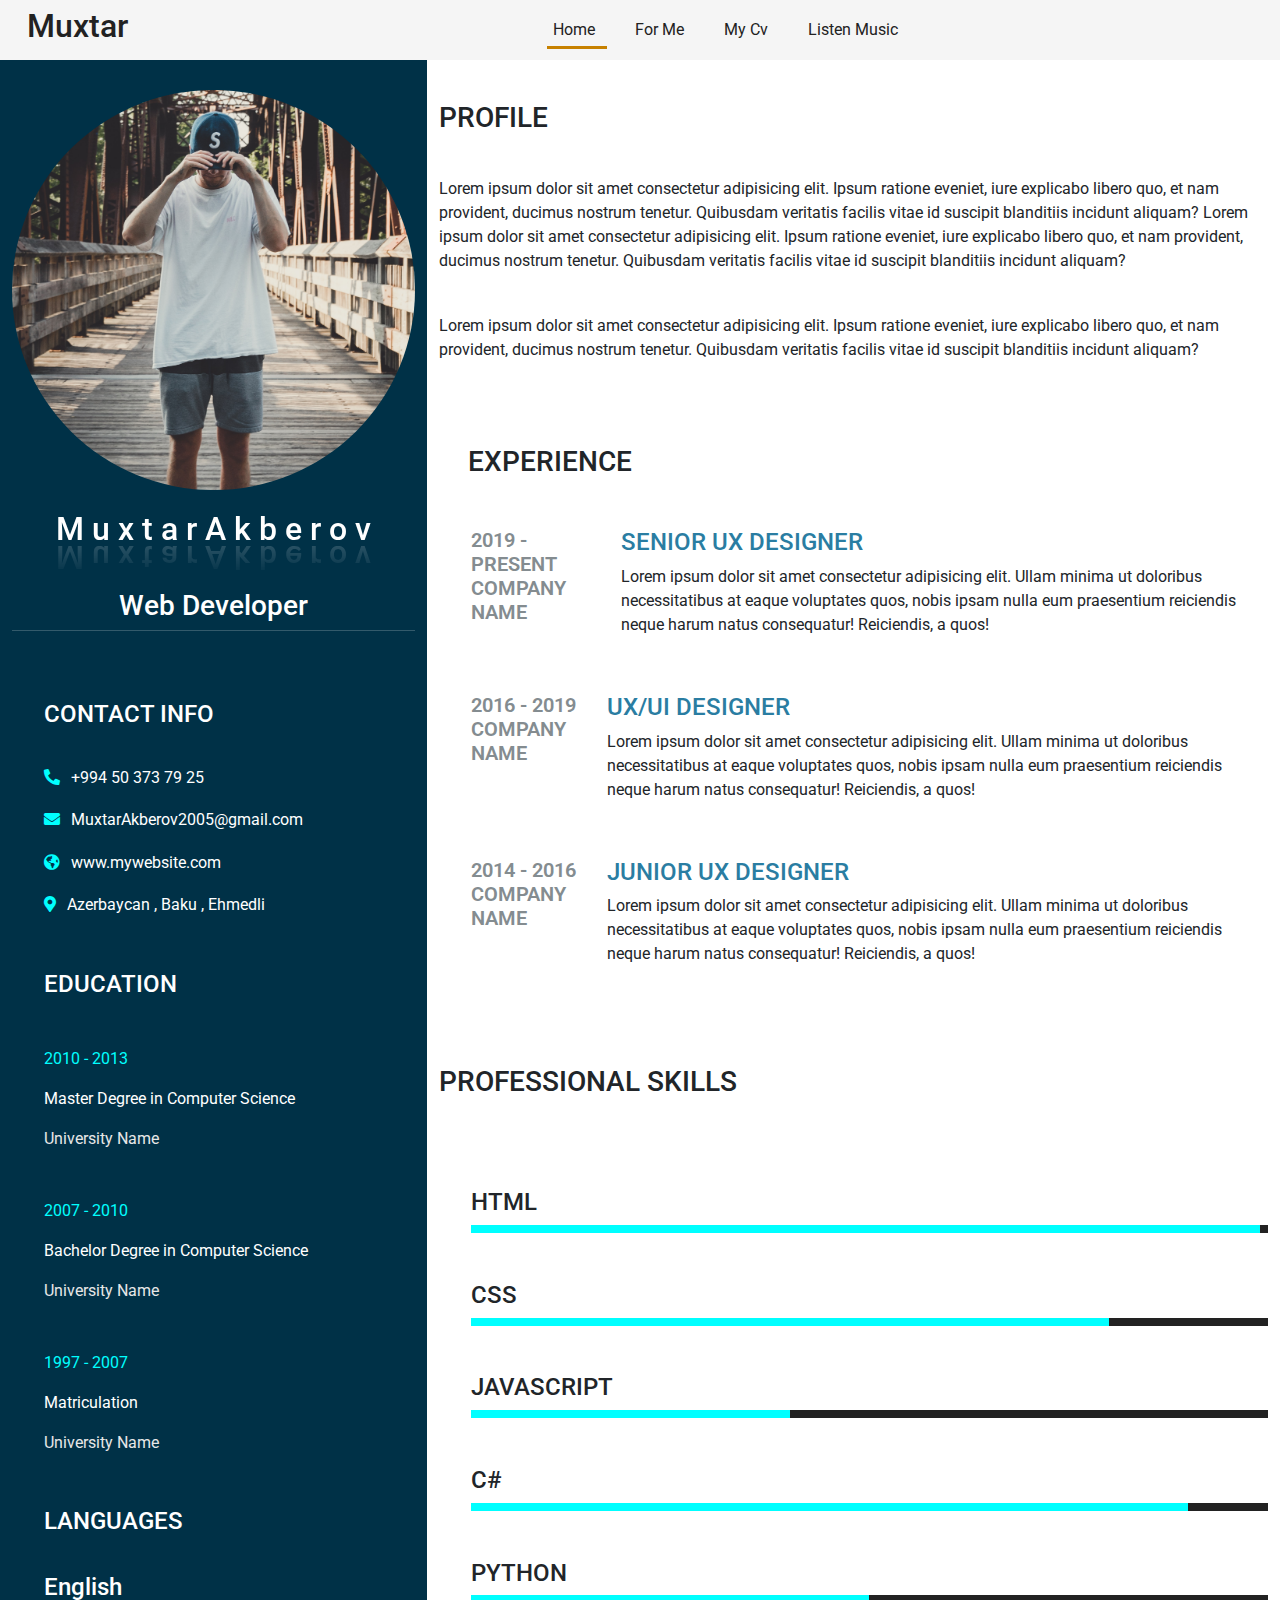
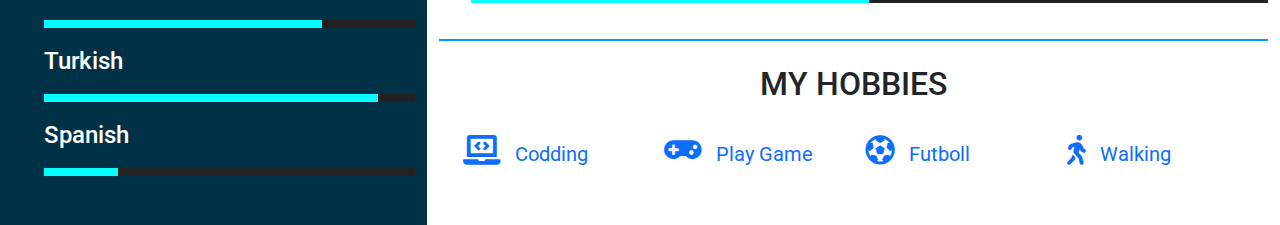
<file: CV.html>
<!DOCTYPE html>
<html lang="en">
<head>
    <meta charset="UTF-8">
    <meta http-equiv="X-UA-Compatible" content="IE=edge">
    <meta name="viewport" content="width=device-width, initial-scale=1.0">
    <link rel="stylesheet" href="CSS/cv.css">
    <link rel="stylesheet" href="CSS/bootstrap.css">
    <link rel="stylesheet" href="https://cdnjs.cloudflare.com/ajax/libs/font-awesome/5.15.3/css/all.min.css">
    <link rel="stylesheet" href="CSS/style.css">
    <title>Document</title>
</head>
<body>
    <!--NAVVV-->
    <div id="maincontainerfluidid" class="container-fluid maincontainerfluid g-0">
        <div class="row g-0" style="width: 100%;">
            <div class="col-12 navbarrr">
                <!--NAVBAR-->
                <div class="container-fluid">
                    <div class="row">
                        <div id="navcolid" class="col-12 navcol navcolcv">
                            <div id="logoid" class="logo">
                                <h2>Muxtar </h2>
                            </div>
                            <div id="navlistid" class="navlist">
                                <ul>
                                    <li><a href="index.html">Home</a></li>
                                    <li><a href="#">For Me</a></li>
                                    <li><a href="CV.html">My Cv</a></li>
                                    <li><a href="#">Listen Music</a></li>
                                    <div id="marker" class=""></div>
                                </ul>
                            </div>
                            <div class="justnavson">

                            </div>
                        </div>
                    </div>
                </div>
            </div>
        </div>
    </div>
    <!--HEADAERR-->
    <div class="container-fluid cvcontainer">
        <div class="row">
            <div class="col-lg-4 col-12 headerleftcol">
                <div>
                   <div class="headerimage">

                   </div>
                   <div class="headerimagebottomtext">
                        <h2>
                            <span style="--i:1;">M</span>
                            <span style="--i:2;">u</span>
                            <span style="--i:3;">x</span>
                            <span style="--i:4;">t</span>
                            <span style="--i:5;">a</span>
                            <span style="--i:6;">r</span>
                            <span style="--i:7;">A</span>
                            <span style="--i:8;">k</span>
                            <span style="--i:9;">b</span>
                            <span style="--i:10;">e</span>
                            <span style="--i:11;">r</span>
                            <span style="--i:12;">o</span>
                            <span style="--i:13;">v</span>
                        </h2>
                        <h3>Web Developer</h3>
                   </div>
                   <ul class="firstulheaderleft">
                       <h4>CONTACT INFO</h4>
                       <li><a href="#"><i class="fas fa-phone-alt"></i>  +994 50 373 79 25</a>  </li>
                       <li><a href="#"><i class="fas fa-envelope"></i>  MuxtarAkberov2005@gmail.com</a> </li>
                       <li><a href="#"><i class="fas fa-globe-americas"></i>  www.mywebsite.com</a> </li>
                       <li><a href="#"><i class="fas fa-map-marker-alt"></i> Azerbaycan , Baku , Ehmedli</a> </li>
                   </ul>
                   <ul class="secondulheaderleft" >
                       <h4>EDUCATION</h4>
                       <li>
                           <p class="year">2010 - 2013</p>
                           <p class="secondplast">Master Degree in Computer Science</p>
                           <p class="lastPlast">University Name</p>
                       </li>
                       <li>
                            <p class="year">2007 - 2010</p>
                            <p class="secondplast">Bachelor Degree in Computer Science</p>
                            <p class="lastPlast">University Name</p>
                        </li>
                        <li>
                            <p class="year"> 1997 - 2007</p>
                            <p class="secondplast">Matriculation</p>
                            <p class="lastPlast">University Name</p>
                        </li>
                   </ul>
                   <ul class="lastulheaderleft">
                       <h4 class="lasth4">LANGUAGES</h4>
                       <li>
                           <h4>English</h4>
                           <div class="englishbarbackdiv">
                                <div class="englishbarfrontdiv">

                                </div>
                           </div>
                       </li>
                       <li>
                        <h4>Turkish</h4>
                        <div class="turkishbarbackdiv">
                             <div class="turkishbarfrontdiv">

                             </div>
                        </div>
                    </li>
                    <li>
                        <h4>Spanish</h4>
                        <div class="spanishbarbackdiv">
                             <div class="spanishbarfrontdiv">

                             </div>
                        </div>
                    </li>
                   </ul>
                </div>
            </div>
            <div class="col-lg-8 col-12 headerrightcol">
                <div>
                    <div class="headerrightfirst">
                        <h3>PROFILE</h3>
                        <p>
                            Lorem ipsum dolor sit amet consectetur adipisicing elit. Ipsum ratione eveniet, iure explicabo libero quo, et nam provident, ducimus nostrum tenetur. Quibusdam veritatis facilis vitae id suscipit blanditiis incidunt aliquam?
                            Lorem ipsum dolor sit amet consectetur adipisicing elit. Ipsum ratione eveniet, iure explicabo libero quo, et nam provident, ducimus nostrum tenetur. Quibusdam veritatis facilis vitae id suscipit blanditiis incidunt aliquam?
                            
                        </p>
                        <p>
                            Lorem ipsum dolor sit amet consectetur adipisicing elit. Ipsum ratione eveniet, iure explicabo libero quo, et nam provident, ducimus nostrum tenetur. Quibusdam veritatis facilis vitae id suscipit blanditiis incidunt aliquam?

                        </p>
                    </div>
                    <div class="headerrightsecond">
                        <h3>EXPERIENCE</h3>
                        <ul>
                            <li>
                                <div>
                                    <h5>2019 - PRESENT COMPANY NAME</h5>
                                </div>
                                <div>
                                    <h4>SENIOR UX DESIGNER</h4>
                                    <p>
                                        Lorem ipsum dolor sit amet consectetur adipisicing elit. Ullam minima ut doloribus necessitatibus at eaque voluptates quos, nobis ipsam nulla eum praesentium reiciendis neque harum natus consequatur! Reiciendis, a quos!
                                    </p>
                                </div>
                                
                            </li>
                            <li>
                                <div>
                                    <h5>2016 - 2019 COMPANY NAME</h5>
                                </div>
                                <div>
                                    <h4>UX/UI DESIGNER</h4>
                                    <p>
                                        Lorem ipsum dolor sit amet consectetur adipisicing elit. Ullam minima ut doloribus necessitatibus at eaque voluptates quos, nobis ipsam nulla eum praesentium reiciendis neque harum natus consequatur! Reiciendis, a quos!
                                    </p>
                                </div>
                                
                            </li>
                            <li>
                                <div>
                                    <h5>2014 - 2016 COMPANY NAME</h5>
                                </div>
                                <div>
                                    <h4> JUNIOR UX DESIGNER</h4>
                                    <p>
                                        Lorem ipsum dolor sit amet consectetur adipisicing elit. Ullam minima ut doloribus necessitatibus at eaque voluptates quos, nobis ipsam nulla eum praesentium reiciendis neque harum natus consequatur! Reiciendis, a quos!
                                    </p>
                                </div>
                                
                            </li>
                        </ul>
                        
                    </div>
                    <div class="headerrightThreeth">
                        <h3>PROFESSIONAL SKILLS</h3>
                        <div class="headerrightThreethseconddiv">
                            <ul class="textul">
                                <li><h4>HTML</h4>
                                    <div class="barbackroundright">
                                        <div class="barright1">
        
                                        </div>
                                    </div>
                                </li>
                                <li><h4>CSS</h4>
                                    <div class="barbackroundright">
                                        <div class="barright2">
        
                                        </div>
                                    </div>
                                </li>
                                <li><h4>JAVASCRIPT</h4>
                                    
                                        <div class="barbackroundright">
                                            <div class="barright3">
            
                                            </div>
                                        </div>
                                    
                                </li>
                                <li><h4>C#</h4>
                                    <div class="barbackroundright">
                                        <div class="barright4">
        
                                        </div>
                                    </div>
                                </li>
                                <li><h4>PYTHON</h4>
                                    <div class="barbackroundright">
                                        <div class="barright5">
        
                                        </div>
                                    </div>
                                </li>
                            </ul>
                            
                        </div>
                        
                    </div>
                    <div class="headerrightLast">
                        <div class="container-fluid">
                            <div class="row">
                                <div class="col-12">
                                    <div class="hobbiestext">
                                        <h2>MY HOBBIES</h2>
                                    </div>
                                    
                                </div>
                            </div>
                            <div class="row ">
                                <div class="col-lg-3 col-md-6 col-6">
                                    <div class="hobbies">
                                        <a href="#"> <i class="fas fa-laptop-code"></i> Codding</a>    
                                    </div>
                                </div>
                                <div class="col-lg-3 col-md-6 col-6">
                                    <div class="hobbies">
                                        <a href="#"> <i class="fas fa-gamepad"></i> Play Game</a>
                                    </div>
                                </div>
                                <div class="col-lg-3 col-md-6 col-6">
                                    <div class="hobbies">
                                        <a href="#"> <i class="fas fa-futbol"></i> Futboll</a>
                                    </div>
                                </div>
                                <div class="col-lg-3 col-md-6 col-6">
                                    <div class="hobbies">
                                        <a href="#"> <i class="fas fa-walking"></i> Walking</a>
                                    </div>
                                </div>
                            </div>
                        </div>
                    </div>
                </div>
            </div>
        </div>
    </div>



    
    <script src="JS/cv.js"></script>
    <script src="JS/bootstrap.js"></script>
    
</body>
</html>
</file>
<file: CSS/cv.css>
*
{
    margin: 0;
    padding: 0;
}
/*NAVBAR*/
.maincontainerfluid{
    min-height: 100% !important;
}
.navcol.navcolcv{
    
    background-color: whitesmoke;
    height: 60px;
    display: flex;
    align-items: center;
    justify-content: space-between;
    padding:5px 0px;    
    transition: all 400ms;
}
.navcol.navcolcv .justnavson{
    width: 1px;
}
@media screen  and (max-width:800px){
    .maincontainerfluid
    {
        display: none;
    }
}
/* MAIN*/

.headerleftcol{
    background-color: #003147;
    height: 100%;
    padding: 30px;
}
.headerimage{
    background-image: url(../img/headerimg/headerphoto.jpg);
    width: 100%;
    height: 400px;
    border-radius: 50%;
    background-position: center;
    background-repeat: no-repeat;
    background-size: cover;
    box-sizing: border-box;
}
.headerimagebottomtext{
    width: 100%;
    display: flex;
    align-items: center;
    justify-content: center;
    flex-direction: column;
    margin-top: 5%;
    border-bottom: 1px solid  rgba(255, 255, 255, 0.2);
    color: white;
}
.headerimagebottomtext h2{
    margin-bottom: 10%;
    position: relative;
    -webkit-box-reflect:below -12px linear-gradient(transparent, rgba(0 , 0 , 0 , 0.2));
}
.headerimagebottomtext h2 span{
    position: relative;
    display: inline-block;
    color: #fff;
    animation: animatelefttoptext 1000ms ease-in-out infinite;
    animation-delay: calc(100ms * var(--i));
}
@keyframes animatelefttoptext{
    0%
    {
        transform: translateY(0px);
    }
    20%
    {
        transform: translateY(-20px);
    }
    40% , 100%
    {
        transform: translateY(0px);
    }
}
.headerleftcol ul{
    list-style-type: none;
}
.headerleftcol .firstulheaderleft{
    margin-top: 17%;
    color: white;
}
.headerleftcol .firstulheaderleft li{
    margin-top: 5%;
    color: white;
}
.headerleftcol .firstulheaderleft  h4{
    margin-bottom: 10%;
    color: white;
}
.headerleftcol .firstulheaderleft li i{
    margin-right: 2%;
    color: aqua;
    transition: all 400ms;
}
.headerleftcol .firstulheaderleft li a{
    text-decoration: none;
    color: white;
    transition: all 400ms;
}
.headerleftcol .secondulheaderleft{
    margin-top: 13%;
    color: white;
}
.headerleftcol .secondulheaderleft  h4{
    margin-bottom: 10%;
    color: white;
}
.headerleftcol .secondulheaderleft li{
    margin-top: 13%;
    color: white;
}
.headerleftcol .lastulheaderleft{
    margin-top: 13%;
    color: white;
}
.headerleftcol .lastulheaderleft  .lasth4{
    margin-bottom: 10%;
    color: white;
}
.year{
    color: aqua;
}
.secondplast{
    color: rgb(255, 255, 255);
}
.lastPlast{
    color:rgb(231, 231, 231) ;
}
.englishbarbackdiv{
    position: relative;
    width: 100%;
    background-color: #222;
    height: 8px;
    margin-top: 5%;
    margin-bottom: 5%;
}
.englishbarfrontdiv{
    position: absolute;
    top: 0;
    left: 0;
    background-color: aqua;
    width: 75%;
    height: 8px;
}
/**/
.turkishbarbackdiv{
    position: relative;
    width: 100%;
    background-color: #222;
    height: 8px;
    margin-top: 5%;
    margin-bottom: 5%;
}
.turkishbarfrontdiv{
    position: absolute;
    top: 0;
    left: 0;
    background-color: aqua;
    width: 90%;
    height: 8px;
}
/**/
.spanishbarbackdiv{
    position: relative;
    width: 100%;
    background-color: #222;
    height: 8px;
    margin-top: 5%;
    margin-bottom: 5%;
}
.spanishbarfrontdiv{
    position: absolute;
    top: 0;
    left: 0;
    background-color: aqua;
    width: 20%;
    height: 8px;
}
/* HOVERR */
.headerleftcol .firstulheaderleft li:hover a{
    color: aqua;
}
.headerleftcol .firstulheaderleft li:hover a i{
    color: white;
}
/* HEADER RIGHT */
.headerrightcol{
    padding: 0px 20px;
}
.headerrightfirst{
    padding-top: 5%;
}
.headerrightfirst p{
    margin-top: 5%;
}
.headerrightsecond h3{
    margin-top: 10%;
    margin-bottom: 6%;
    transform: translateX(3.5%);
}
.headerrightsecond ul{
    list-style-type: none;
}
.headerrightsecond ul li{
    display: flex;
    margin-top: 5%;
}
/* MEDIA */
@media screen and (max-width: 524px) {
    
    .headerrightsecond ul li{
        display: inline-block;
    }
    .headerrightsecond ul li div{
        margin-top: 5%;
    }
}
.headerrightsecond ul li  h4{
    color: #2a7da2;
    margin-left: 3%;
}
.headerrightsecond ul li  h5{
    color: #848c90;
    font-weight: 600;
}
.headerrightsecond ul li p{
    margin-left: 3%;
    display: flex;
}

/**/
.headerrightThreeth{
    margin-top: 10%;
    border-bottom: 2px solid rgb(0, 153, 255);
    padding-bottom: 20px;
}
.headerrightThreeth h3{
    margin-bottom: 5%;
}

.headerrightThreethseconddiv ul{
    list-style-type: none;
}
.barul{
    width: 100%;

}
.barli1{
    margin-top: 2%;
}
.barli{
    width: 100%;
    margin-top: 6%;
}
.headerrightThreeth .rightfirstdiv{
   
    margin-top: 5%;
}
.barbackroundright{
    width: 100%;
    height: 8px;
    background-color: #222;
    position: relative;
}
.barright1{
    position: absolute;
    top: 0;
    left: 0;
    width: 99%;
    height: 8px;
    background-color: aqua;
}
.barright2{
    position: absolute;
    top: 0;
    left: 0;
    width: 80%;
    height: 8px;
    background-color: aqua;
}
.barright3{
    position: absolute;
    top: 0;
    left: 0;
    width: 40%;
    height: 8px;
    background-color: aqua;
}
.barright4{
    position: absolute;
    top: 0;
    left: 0;
    width: 90%;
    height: 8px;
    background-color: aqua;
}
.barright5{
    position: absolute;
    top: 0;
    left: 0;
    width: 50%;
    height: 8px;
    background-color: aqua;
}
.textul li{
    padding-top: 6%;
}
/* HOBBIES */
/* Text*/
.hobbiestext{
    width: 100%;
    display: flex;
    justify-content: center;
    margin-top: 3%;
    margin-bottom: 3%;
}
/* HOBBIES MAIN */
.hobbies{
    padding-bottom: 10%;
}
.hobbies a{
    text-decoration: red;
    font-size: 20px;
    
}
.hobbies a i{
    font-size: 30px;
    margin-right: 5%;
    transition: all 400ms;
}
/* HOVER */
.hobbies:hover a{
    color: #001924;
}
.hobbies:hover a i{
    color: aqua;
    box-shadow: 0px 7px 20px ;
    padding: 10px;
}
</file>
<file: CSS/style.css>
@import url('https://fonts.googleapis.com/css2?family=Krona+One&family=Roboto:ital,wght@0,100;0,300;0,400;0,500;0,700;0,900;1,100;1,300;1,400;1,500;1,700;1,900&display=swap');
*
{
    margin: 0;
    padding: 0;
    font-family: 'Roboto', sans-serif;;
}
body
{
    overflow-x: hidden;
    min-height: 100vh;
}
/* HEADER */
.maincontainerfluid
{
    min-height: 100vh;
    background-color: white;
    transition: all 400ms;
    
}
#maincontainerfluidid.darktheme {
    background-color: #2b2b2b;
}
.mainrow
{
    height: 100%;
}
.mainimage 
{
    
    display: flex;
    justify-content: center;
    transform: translateY(10%);
    min-height: 100vh;
}
.mainimage  img
{
    width: 80%;
    height: 70%;
    border-radius:20px;
}



.maintextcol{
    display: flex;
    align-items: center;
    justify-content: center;
    text-align: center;
    flex-direction: column;
    color: #222;
    transition: all 300ms;
}
.maintextcol h1{
    margin-bottom: 3%;
    font-size: 50px;
}
.maintextcol h3{
    margin-bottom: 3%;
    
    color: #222;
    transition: all 300ms;
    
}
#maintextid.darktheme{
    color: white ;
}
#maintextid.darktheme  h3{
    color: whitesmoke ;
}
/* NAVBAR */
.navcol{
    
    background-color: whitesmoke;
    height: 60px;
    display: flex;
    align-items: center;
    justify-content: space-between;
    padding:5px 0px;    
    transition: all 400ms;
}
#navcolid.darktheme{
    background-color: rgb(56, 56, 56);
}
/* MOBILE NAVBAR */
.mobilenavbarcontainer{
    display: none;
}
.moblogocol{
    display: flex;
    align-items: center;
    justify-content: center;
    border-bottom:1px solid #2b2b2b70 ;
}
.moblogocol.darktheme{
    border-bottom:1px solid white ;
}
.moblogocol h2{
    margin-top: 10px;
    font-size: 40px;
    transition: 400ms;

}
.moblogocol.darktheme h2{
    color: white;
}
.hamburgermenuiconcol{
    display: flex;
    align-items: center;
    justify-content: flex-end;
    transition: 500ms;
}

.hamburgermenuactiveplace{
    
    position: fixed;
    top: 0;
    right: -1000px;
    width: 80%;
    height: 80%;
    background: white;
    z-index: 10000;
    transition: 500ms;
}
.hammenulist{
    padding: 0px 10px;
}
.hamburgermenuactiveplace.hamactive{
    position: fixed;
    top: 6%;
    right: 0;
    width: 80%;
    height: 80%;
    background: #222;
    z-index: 10000;
    border-radius: 10px;
}
#hamurgerbutton{
    transition: 500ms;
    position: fixed;
    z-index: 10000;
}
#hamurgerbutton.hamactive{
    margin-right: 80%;
    position: fixed;
    z-index: 10000;
}
.hammenulist ul{
    list-style-type: none;
    padding: 0;
    border-bottom:1px solid white ;
}
.hammenulist ul li{
    padding: 20px 0px;
    display: flex;
    flex-direction: column;
    align-items:flex-start;
    padding-left: 10px;

}
.hammenulist ul li a{
    text-decoration: none;
    font-size: 25px;
    color: white;
}
.hammenulist ul li a i{
    font-size: 30px;
    margin-right: 10px;
}
/* HOVER */
.hammenulist ul li:hover{
    background: black;
}
/* MEDIA */
@media screen and  (min-width:800px){
    .hamburgermenuactiveplace{
        display: none;
    }   
}
@media screen and  (max-width:800px) {
    .navcol{
        display: none;
    }
    .mobilenavbarcontainer{
        display: block;
    }

}
.logo{
    margin-left: 3%;
}
.logo h2{
    
    color: #222;
    font-family: 'Roboto', sans-serif;
}
#logoid.darktheme h2{
    color: white;
}
.navlist{
    height: 100%;
}
.navlist ul{
    position: relative;
    display: flex;
    align-items: center;
    justify-content: space-between;
    height: 100%;
    
    list-style-type: none;
}
.navlist ul li{
    margin: 0px 20px;
}
.navlist ul li a{
    text-decoration: none;
   
    color: #222;
    transition: all 400ms;
}
#navlistid.darktheme ul li a{
    color: white;
}
#marker{
    position: absolute;
    bottom: 13%;
    left: 11%;
    width: 60px;
    height: 3px;
    
    background-color: rgb(199, 129, 0);
    
    transition: all 400ms;
}
#marker.darktheme{
    background-color: orange;
}
/* Hover */ 
.navlist ul li:hover a{
    color: rgb(199, 129, 0);
}
#navlistid.darktheme.navlist ul li:hover a{
    color: orange;
}
/*DARK MODE FOR MOBILE*/
.darkmodeham{
    position: relative;
    margin-right: 3%;
    height: 100%;
    background: #f8f8f8;
    padding: 0px 20px;
    display: flex;
    align-items: center;
    justify-content: space-between;
    transition: all 500ms;
    border-radius: 10px;
    text-align: center;
}
.darkmodeham.activeham{
    
    background-color: #2b2b2b;
}
#toggleham{
    position: relative;
    display: block;
    width: 60px;
    height: 30px;
    cursor: pointer;
    border-radius: 30px;
    
    background: #fff;
    transition: all 500ms;
    box-shadow: inset 0 8px 60px rgba(0, 0, 0, 0.1),
                inset 0 8px 8px  rgba(0, 0, 0, 0.1),
                inset 0 -4px 4px  rgba(0, 0, 0, 0.1);
}
#toggleham.activeham{
    background-color: #222;
    box-shadow: inset 0 2px 60px rgba(0, 0, 0, 0.1),
                inset 0 2px 8px rgba(0, 0, 0, 0.1),
                inset 0 -4px 8px rgba(0, 0, 0, 0.05);
}
#toggleham .indicatorham{
    position: absolute;
    top: 0;
    left: 0;
    width: 30px;
    height: 100%;
    background: linear-gradient(to bottom , #eaeaea , #f9f9f9);
    border-radius: 50%;
    transform: scale(0.9);
    box-shadow: 0 8px 40px rgba(0, 0, 0, 0.5),
                inset  0 4px 4px rgba(255, 255, 255, 0.2),
                inset  0 -4px 4px rgba(255, 255, 255, 0.2);
    transition: all 500ms;            
}

#toggleham.activeham .indicatorham{
    left: 30px;
    
    background: linear-gradient(to bottom , #444 , #222);
    box-shadow: 0 8px 40px rgba(0, 0, 0, 0.5),
                inset  0 4px 4px rgba(255, 255, 255, 0.2),
                inset  0 -4px 4px rgba(255, 255, 255, 0.2);
}

.lightdarkmodeiconsham{
    transform: translateX(-40%);

}
.lightdarkmodeiconsham i{
    font-size: 30px;
    
}
#moonham{
    display: none !important;
}
.lightdarkmodeiconsham.moonham #moonham{
    display: inline-block !important;
    color: white;
    
}
.lightdarkmodeiconsham.moonham #sunham{
    display: none !important;
}
/**/
/* DARK MODE FOR LG */
.darkmode{
    position: relative;
    margin-right: 3%;
    height: 100%;
    background: #f8f8f8;
    padding: 0px 20px;
    display: flex;
    align-items: center;
    justify-content: space-between;
    transition: all 500ms;
    border-radius: 10px;
    text-align: center;
}
.darkmode.active{
    
    background-color: #2b2b2b;
}
#toggle{
    position: relative;
    display: block;
    width: 60px;
    height: 30px;
    cursor: pointer;
    border-radius: 30px;
    
    background: #fff;
    transition: all 500ms;
    box-shadow: inset 0 8px 60px rgba(0, 0, 0, 0.1),
                inset 0 8px 8px  rgba(0, 0, 0, 0.1),
                inset 0 -4px 4px  rgba(0, 0, 0, 0.1);
}
#toggle.active{
    background-color: #222;
    box-shadow: inset 0 2px 60px rgba(0, 0, 0, 0.1),
                inset 0 2px 8px rgba(0, 0, 0, 0.1),
                inset 0 -4px 8px rgba(0, 0, 0, 0.05);
}
#toggle .indicator{
    position: absolute;
    top: 0;
    left: 0;
    width: 30px;
    height: 100%;
    background: linear-gradient(to bottom , #eaeaea , #f9f9f9);
    border-radius: 50%;
    transform: scale(0.9);
    box-shadow: 0 8px 40px rgba(0, 0, 0, 0.5),
                inset  0 4px 4px rgba(255, 255, 255, 0.2),
                inset  0 -4px 4px rgba(255, 255, 255, 0.2);
    transition: all 500ms;            
}

#toggle.active .indicator{
    left: 30px;
    
    background: linear-gradient(to bottom , #444 , #222);
    box-shadow: 0 8px 40px rgba(0, 0, 0, 0.5),
                inset  0 4px 4px rgba(255, 255, 255, 0.2),
                inset  0 -4px 4px rgba(255, 255, 255, 0.2);
}

.lightdarkmodeicons{
    transform: translateX(-40%);

}
.lightdarkmodeicons i{
    font-size: 30px;
    
}
#moon{
    display: none !important;
}
.lightdarkmodeicons.moon #moon{
    display: inline-block !important;
    color: white;
    
}
.lightdarkmodeicons.moon #sun{
    display: none !important;
}
/* NAVIGATOR */
.navigatordiv{
    position:fixed;
    top: 1%;
    left: 22%;
    display: none;
    visibility: hidden;
    width: 50px;
    height: 50px;
    background: black;
    transition: width 500ms , height 500ms ;
    transition-delay: 0ms , 750ms;
    z-index: 100000;
    border-radius: 4px;
    overflow: hidden;
    cursor: pointer;
    display: inline-block;
}
.navigatordiv.active{
    width: 250px;
    height: 350px;
    transition: height  500ms , width  500ms ;
    transition-delay: 0ms , 750ms;
}
.navigatordiv .togglediv{
    position: relative;
    top: 0;
    left: 0;
    width: 100%;
    height: 50px;
    display: flex;
    align-items: center;
    justify-content: flex-end;
    background: #ff4081;
    transition: 500ms;

}
.navigatordiv .togglediv.active{
    background: #2196f3;
}
.navigatordiv .togglediv::before{
    content: "+";
    position:absolute;
    font-size: 2em;
    display: flex;
    align-items: center;
    justify-content: center;
    width: 50px;
    height: 50px;
    color: #fff;
    font-weight: 400;
    transition: 500ms;
}
.navigatordiv .togglediv.active::before{
    transform: rotate(315deg);
}
.navigatordiv ul{
    list-style-type: none;
    padding-left: 0%;
    display: flex;
    justify-content: flex-start;
    flex-direction: column;
}
.navigatordiv ul li{
    margin: 10px 0px;
    padding: 10px 3px;
    padding-left: 10px;
    width: 100%;
}
.navigatordiv ul li a i{
    font-size: 30px;
    margin-right: 10px;
}
.navigatordiv ul li a{
    text-decoration: none;
    font-size: 20px;
    color: #154367;
    color: white;
}
.navigatordiv ul li:hover{
    background: #03a9f4;
    
}
.navigatordiv ul li:hover a{
    
    color: #fff;
}
/* media */
@media screen and  (max-width:800px) {
    .navigatordiv{
        position:absolute;
        top: 1%;
        left: 22%;
        display: none;
        width: 50px;
        height: 50px;
        background: black;
        transition: width 500ms , height 500ms ;
        transition-delay: 0ms , 750ms;
        z-index: 100000;
        border-radius: 4px;
        overflow: hidden;
        cursor: pointer;
        display: none !important;
        visibility: hidden;
        opacity: 0;
    }
}
/* PAGE SECOND */
.pagesecondcol{
    display: flex;
    align-items: center;
    justify-content: center;
    position: relative;
}

.pagesecondcol h1{
    font-size: 40px;
    color: #2b2b2b;
    font-family: 'Krona One', sans-serif;
}    
/* GLASS PAGESECONF */
.carcontainer{
    padding: 5px 0px;
    position: relative;
    height: 100%;
    background-color: whitesmoke;
    border-top: 1px solid #2b2b2b70;
    border-bottom:1px solid #2b2b2b70 ;
    transition: all 400ms;
}
#carcontainerid.darktheme{
    background: #2b2b2b;
    border-top: 1px solid rgba(221, 221, 221, 0.513);
    border-bottom:1px solid rgba(221, 221, 221, 0.513) ;
}

.carcontainer::before{
    
    content: " ";
    position: absolute;
    top: 0;
    left: 0;
    width: 100%;
    height: 100%;
    background: linear-gradient(#f00 , #f0f);
    clip-path: circle(20% at right 70%);
}
.carcontainer::after{
    
    content: " ";
    position: absolute;
    top: 0;
    left: 0;
    width: 100%;
    height: 100%;
    background: linear-gradient(#2196f3 , #e91e63);
    clip-path: circle(20% at 10% 10%);
}
.cardcontainer1{
    position: relative;
    display: flex;
    align-items: center;
    justify-content: center;
    flex-wrap: wrap;
    z-index: 1;
    height: 100%;
}

.card1{
    height: 100%;
  
    display: flex;
    align-items: center;
}
.cardcontainer1container{
    height: 100%;
  
    display: flex;
    align-items: center;
}
.cardcontainer1row{
    height: 100%;
   
    display: flex;
    align-items: center;
}
.cardcontainer1col{
    display: flex;
    align-items: center;
  
    height: 100%;
    display: flex;
    align-items: center;
}
.cardcontainer1 .card2{
    position: relative;
    width: 80%;
    margin: 30px;
    box-shadow: 20px 20px 50px rgba(0, 0, 0, 0.5);
    border-radius: 15px;
    background: rgba(255, 255, 255, 0.1);
    overflow: hidden;
    display: flex;
    flex-direction: column;
    justify-content: center;
    align-items: center;
    border-top: 1px solid rgba(255, 255, 255, 0.5);
    border-left: 1px solid rgba(255, 255, 255, 0.5);
    backdrop-filter: blur(5px);
}
.cardcontainer1 .card2 .content{
    padding: 20px;
    text-align: center;
    transition: 500ms;
}
.cardcontainer1 .card2 .content h2{
    position: absolute;
    top: 0px;
    right: 30px;
    font-size: 5em;
    transition: all 300ms;
    color: rgba(0, 0, 0, 0.144);
    pointer-events: none;
}
.cardcontainer1 .card2 .content p{
    font-size: 1em;
    color: #444;
    font-weight: 300;
    margin-top: 8%;
    transition: all 300ms;
}
#carcontainerid.darktheme .cardcontainer1 .card2 .content h2{
    color: rgba(255, 255, 255, 0.05);
}
#carcontainerid.darktheme .cardcontainer1 .card2 .content p {
    font-size: 1em;
    color: #fff;
    font-weight: 300;
    margin-top: 8%;
}
/* MUSIC AND CLOCK */

/* MY HOBBIES TEXT */
.myhobcol{
    display: flex;
    align-items: center;
    justify-content: center;
    padding: 40px 0px 20px 0px;
}
.myhobcol h2{
    font-size: 60px;
}
.myhobrow.darktheme{
    background-color: #2b2b2b;
    color: white;
    transition: all 400ms;
}
/***/
/*MUSIC TEXT*/
.musictextrow.darktheme{
    background-color: #2b2b2b;
    color: white;
    transition: all 400ms;
}
.musictextcol{
    display: flex;
    align-items: center;
    justify-content: center;
    padding: 20px 0px 20px 0px;
}
/* MUSIC*/
.main{
    background: rgb(172, 172, 172);
    display: flex;
    align-items: center;
    height: 600px;
}
#mainrowid.darktheme{
    background: #2b2b2b;
    transition: all 400ms;
}
.left{
    position: relative;
    
}
.right{
    position: relative;
}
.main button{
    padding: 10px 12px;
    margin: 0 10px;
}
.main #logo{
    position: absolute;
    top: 10px;
    left: 30px;
    margin: 10px 0px 0px 30px;
    font-size: 25px;
    color: #ccc;
    text-transform: capitalize;
}
.main #logo i{
    margin-right: 15px;
}
/*  left & right part */
.right , .left{
    position: relative;
    height: 100%;
    display: flex;
    align-items: center;
    justify-content: center;
    flex-direction: column;
} 
/* song image */
.left img{
    
    height: 300px;
    width: 80%;
    border-radius: 15px;
    box-shadow: 1px 0px 20px 12px rgba(240, 240, 240, 0.2);
}
/* both range slider */ 
input[type="range"]{
    -webkit-appearance: none;
    width: 50%;
    outline: none;
    height: 2px;
    margin: 0px 15px;
}
input[type="range"]::-webkit-slider-thumb{
    -webkit-appearance: none;
    height: 20px;
    width: 20px;
    background: #FF8A65 ;
    border-radius: 50%;
    cursor: pointer;
}
.right input[type="range"]{
    width: 40%;
}
/* volume part */
.left .volume{
    position: absolute;
    bottom: 10%;
    left: 0;
    width: 100%;
    height: 30px;
    display: flex;
    align-items: center;
    justify-content: center;
    color: #FFF;

}
.left .volume p{
    font-size: 15px;
}
.left .volume i{
    cursor: pointer;
    padding: 8px 12px;
    background: #FF8A65;
}
.left .volume i:hover{
    background: rgba(245, 245, 245, 0.1);
}
.volume #volume_show{
    padding: 8px 12px;
    margin: 0px 5px 0px 0px;
    background: rgba(245, 245, 245, 0.1);
}
/* right part */

.right .middle{
    width: 100%;
    display: flex;
    align-items: center;
    justify-content: center;
}
.right .middle button{
    border: none;
    height: 70px;
    width: 70px;
    border-radius: 50%;
    display: flex;
    align-items: center;
    justify-content: center;
    cursor: pointer;
    outline: none;
    transition: 500ms;
    background: rgba(245, 245, 245, 0.1);
}
.right #title{
    position: absolute;
    top: 60px;
    left: 50%;
    transform: translateX(-50%);
    text-transform: capitalize;
    color: #fff;
    font-size: 35px;
}
.right #artist{
    position: absolute;
    top: 110px;
    left: 50%;
    transform: translateX(-50%);
    text-transform: capitalize;
    color: #fff;
    font-size: 18px;
}
.right .duration{
    position: absolute;
    bottom: 20%;
    left: 50%;
    transform: translateX(-50%);
    display: flex;
    align-items: center;
    justify-content: center;
    width: 100%;
    height: 20px;
}
.right .duration p{
    color: #fff;
    font-size: 15px;
    margin-left: 20px;
}
.right #auto{
    font-size: 18px;
    cursor: pointer;
    margin-top: 45px;
    border: none;
    padding: 10px 14px;
    color: #fff;
    background: rgba(245, 245, 245, 0.2);
    outline: none;
    border-radius: 10px;

}
.right #auto i{
    margin-left: 8px;
}
#play{
    background: #FF8A65;

}

.right button:hover{
    background: #FF8A65;

}
.right i:before{
    color: #fff;
    font-size: 20px;
}
.right .show_song_no{
    position: absolute;
    top: 10px;
    right: 10px;
    width: 50px;
    height: 30px;
    display: flex;
    align-items: center;
    justify-content: center;
    padding: 8px 12px;
    color: #fff;
    border-radius: 5px;
    background: rgba(255, 255, 255, 0.2);
}
.right .show_song_no p{
    margin: 10px 0px;
}
.right .show_song_no p:nth-child(2){
    margin: 0px 5px;
}
.music.darktheme{
    background-color: #2b2b2b;
}
/* media */
@media screen and (max-width:767px) {
    .right{
        background: rgb(172, 172, 172);
    }
    #rightid.darktheme{
        background: #2b2b2b;
        transition: all 400ms;
    }

}
@media screen and  (max-width:800px) {
    .mainrow{
        padding-top: 8%;
    }

}
@media screen and  (max-width:767px) {
    .music{
        height: 1230px;
    }
}
/* BOOK TEXT */
.bookcontainerfluid{
    padding-bottom: 60px;
}
.bookcontainerfluid.darktheme{
    background-color: #2b2b2b;
    color: white;

    transition: all 400ms;
}
.booktextrow.darktheme{
    background-color: #2b2b2b;
    color: white;
    transition: all 400ms;
    border-top: 1px solid #ddd;
}
.booktextcol{
    display: flex;
    align-items: center;
    justify-content: center;
    padding: 40px 0px 20px 0px;
    
}
/* BOOK */
/* dark */
.pipopcontainer.darktheme{
    background-color: #2b2b2b;
    transition: all 400ms;
}
.booksourcecon.darktheme{
    background-color: #2b2b2b;
}
.booksourcecon.darktheme button{
    background-color: black;
}
.booksourcecon.darktheme a{
    background-color: black;
}
.pipopcontainer.darktheme .bookimage img{
    width: 80%;
    height: 500px;
    box-shadow: 5px 5px 5px 5px rgb(80, 80, 80);
}
.pipopcontainer.darktheme .readmore.readmorereal{
    position: absolute;
    bottom: 5%;
    left: 5%;
    border: none;
    outline: none;
    padding:10px 20px 10px 20px;
    background-color: #222;
    color: white;
    transform: scale(1);
    transition: all 300ms;
}
.pipopcontainer.darktheme .readmore.readmorereal:hover{
    color: orange;
    transform: scale(1.2);
}
/**/
.bookimage img{
    width: 80%;
    height: 500px;
    box-shadow: 5px 5px 5px 5px #222;
}
.bookimage{
    display: flex;
    align-items: center;
    justify-content: center;
    position: relative;
}
.bookcol{
    display: flex;
    align-items: center;
    justify-content: center;
    
}
.readmore.readmorereal{
    position: absolute;
    bottom: 5%;
    left: 5%;
    border: none;
    outline: none;
    padding:10px 20px 10px 20px;
    background-color: #2b2b2b;
    color: white;
    transform: scale(1);
    transition: all 300ms;
}
.readmore:hover{
    transform: scale(1.2);
    color: orange;
}
.bookrow{
    position: relative;
}
.bookrow#bookrowid.active{
    filter: blur(20px);
    pointer-events: none;
    user-select: none;
}
.pipopbook1{
    position: absolute;
    top: 50%;
    left: 50%;
    transform: translate(-50%,-50%);

    
}
.close{
    border: none;
    outline: none;
    background-color: #2b2b2b;
    color: white;
    padding:10px 20px 10px 20px;
    display: block;
}
.pipopbook1col{
    height: 100px;
    
    color: black;


}
.pipopbook1col p{
    background-color: #fff;
    padding: 20px;
}
.pipopbook1row{
    position: absolute;
    top: 0%;
    left: 30%;
    visibility: hidden;
    opacity: 0;
}
.pipopbook1row.active{
    visibility: visible;
    opacity: 1;
    top: 5%;
    transition: all 400ms;
}
.pipopcontainer{
    position: relative;
}
/* 2*/
.pipopbook2row{
    position: absolute;
    top: 0%;
    left: 30%;
    visibility: hidden;
    opacity: 0;
}
.pipopbook2row.active{
    top: 20%;
    visibility: visible;
    opacity: 1;
    transition: all 400ms;
}
.bookcol{
    margin-top: 30px;
}
/*3*/
.pipopbook3row{
    position: absolute;
    top: 0%;
    left: 30%;
    visibility: hidden;
    opacity: 0;
    
}
.pipopbook3row.active{
    top: 20%;
    visibility: visible;
    opacity: 1;
    transition: all 400ms;
}
/* MEDIA */
@media screen and (max-width:1085px) {
    .pipopbook1row{
        position: absolute;
        top: 0%;
        left: 20%;
        visibility: hidden;
        opacity: 0;
    }
    .pipopbook1col{
        width: 100%;
    }
    .pipopbook1col p{
        background-color: #fff;
        padding: 20px;
        width: 80%;
    }
    .pipopbook1row.active{
        visibility: visible;
        opacity: 1;
        top: 0%;
        transition: all 400ms;
    }
    .pipopbook2row{
        position: absolute;
        top: 0%;
        left: 20%;
        visibility: hidden;
        opacity: 0;
    }
    .pipopbook2row.active{
        top: 35%;
        visibility: visible;
        opacity: 1;
        transition: all 400ms;
    }
    .pipopbook3row{
        position: absolute;
        top: 0%;
        left: 20%;
        visibility: hidden;
        opacity: 0;
        
    }
    .pipopbook3row.active{
        top: 71%;
        visibility: visible;
        opacity: 1;
        transition: all 400ms;
    }

}
@media screen and (max-width:376px) {
    .pipopbook1row{
        position: absolute;
        top: 0%;
        left: 2%;
        visibility: hidden;
        opacity: 0;
        
    }
    .pipopbook1col{
        width: 100%;
    }
    .pipopbook1row.active{
        visibility: visible;
        opacity: 1;
        top: 0%;
        transition: all 400ms;
    }
    .pipopbook1col p{
        background-color: #fff;
        padding: 20px;
        width: 80%;
    }
    .pipopbook2row{
        position: absolute;
        top: 0%;
        left: 2%;
        visibility: hidden;
        opacity: 0;
        
    }
    .pipopbook2row.active{
        top: 35%;
        visibility: visible;
        opacity: 1;
        transition: all 400ms;
    }
    .pipopbook3row{
        position: absolute;
        top: 0%;
        left: 2%;
        visibility: hidden;
        opacity: 0;
        
    }
    .pipopbook3row.active{
        top: 71%;
        visibility: visible;
        opacity: 1;
        transition: all 400ms;
    }

}
/* BOOK SOURCE */

.booksourcerow{
    padding-top: 30px;
}
.booksourcecol{
    position: relative;
    padding: 80px 0px;

    display: flex;
    align-items: center;
    justify-content: center;
}
.booksourcecol button{
    border: none;
    outline: none;
    background-color: #2b2b2b;
    color: white;
    padding: 10px 20px;
    border-radius: 20px;
    transition: all 400ms;
}
.booksourcecol button:hover{
    color: orange;
}
.booksourcecol a{
    position: absolute;
    top: 50%;
    left: 50%;
    transform: translate(-50% , -50%);
    transition: all 400ms;
    visibility: hidden;
    opacity: 0;
    background-color: #2b2b2b;
    color: white;
    padding: 5px 10px;
    border-radius: 10px;
    cursor: pointer;
    text-decoration: none;
}
.booksourcecol a:hover{
    color: orange;
}
.booksourcecol.active .firstpsourcebook{
    top: 20%;
    left: 50%;
    visibility: visible;
    opacity: 1;
}
.booksourcecol.active .secondpsourcebook{
    top: 50%;
    left: 35%;
    visibility: visible;
    opacity: 1;
}
.booksourcecol.active .thrithpsourcebook{
    top: 50%;
    left: 65%;
    visibility: visible;
    opacity: 1;
}
@media screen and (max-width:705px) {
    .booksourcecol.active .firstpsourcebook{
        top: 20%;
        left: 50%;
        visibility: visible;
        opacity: 1;
    }
    .booksourcecol.active .secondpsourcebook{
        top: 50%;
        left: 25%;
        visibility: visible;
        opacity: 1;
    }
    .booksourcecol.active .thrithpsourcebook{
        top: 50%;
        left: 75%;
        visibility: visible;
        opacity: 1;
    }
}
@media screen and (max-width:418px) {
    .booksourcecol.active .firstpsourcebook{
        top: 20%;
        left: 50%;
        visibility: visible;
        opacity: 1;
    }
    .booksourcecol.active .secondpsourcebook{
        top: 50%;
        left: 15%;
        visibility: visible;
        opacity: 1;
    }
    .booksourcecol.active .thrithpsourcebook{
        top: 50%;
        left: 80%;
        visibility: visible;
        opacity: 1;
    }
}
</file>
